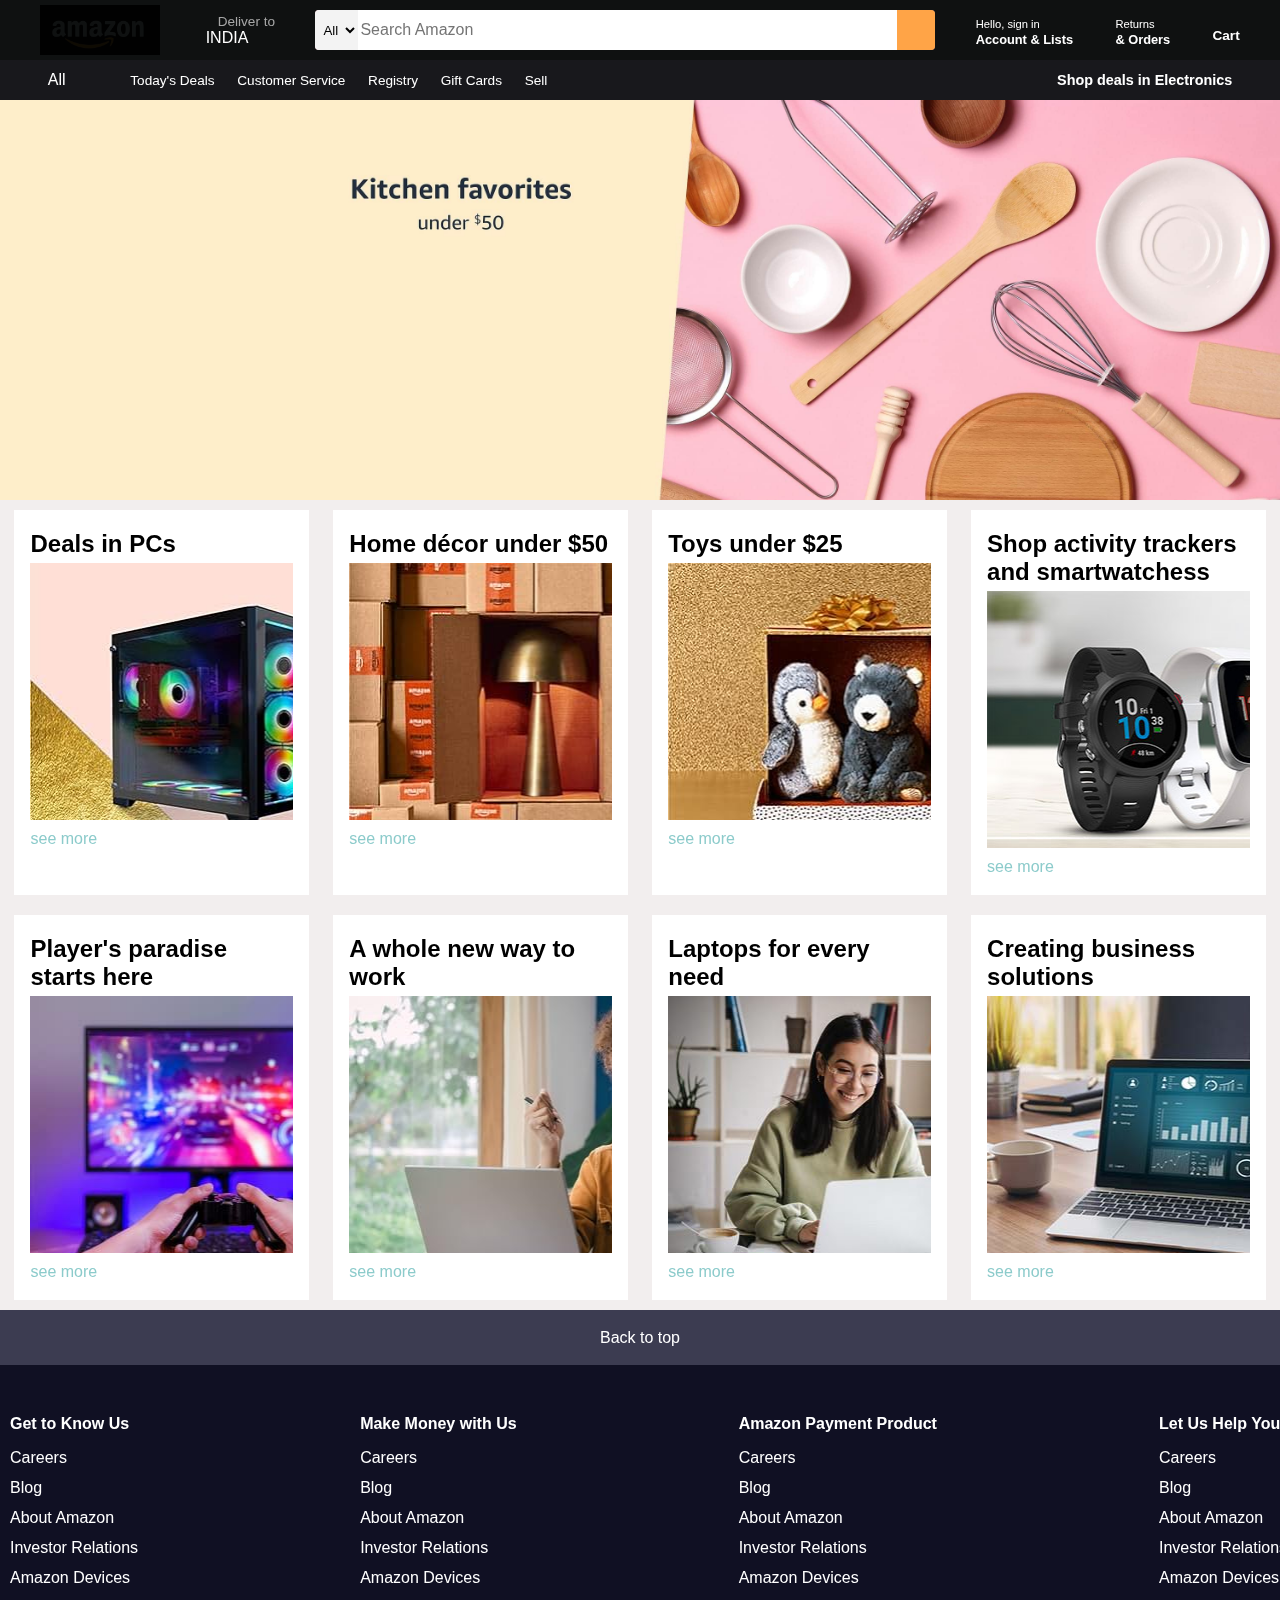
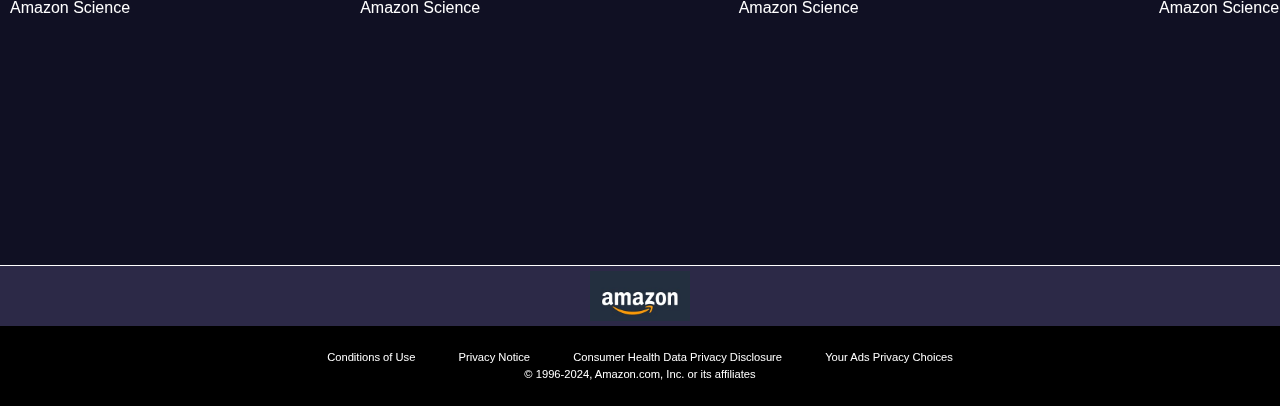
<file: index.html>
<!DOCTYPE html>
<html lang="en">
<head>
    <meta charset="UTF-8">
    <meta name="viewport" content="width=device-width, initial-scale=1.0">
    <title>PROJECT_O1</title>
    <link rel="stylesheet" href="https://cdnjs.cloudflare.com/ajax/libs/font-awesome/6.5.2/css/all.min.css" integrity="sha512-SnH5WK+bZxgPHs44uWIX+LLJAJ9/2PkPKZ5QiAj6Ta86w+fsb2TkcmfRyVX3pBnMFcV7oQPJkl9QevSCWr3W6A==" crossorigin="anonymous" referrerpolicy="no-referrer" />
    <link rel="stylesheet" href="amazonpage.css">
</head>
<body>
    <header>
        <div class="novbar">
            <div class="nov-logo border">
                <div class="logo"></div>
            </div>
            <div class="adress border">
                <p  class="add1">Deliver to</p>
                <div class="add-icon">
                    <i class="fa-solid fa-location-dot"></i>
                

                <p class="add2">INDIA</p>
                </div>
                
            </div>
            <div class="nav-search">
                <select class="search-select">
                    <option>All</option>
                </select>
                <input placeholder="Search Amazon" class="search-input">
                <div class="search-icon">
                    <i class="fa-solid fa-magnifying-glass"></i>
                </div>
            </div>
            <div class="nov-signin border">
                <p><span>Hello, sign in</span></p>
                <p class="nav-second">Account & Lists</p>
            </div>
            <div class="nov-return border">
                <p><span>Returns</span></p>
                <p class="nav-second">& Orders</p>
            </div>
            <div class="nav-cart border">
                <i class="fa-solid fa-cart-shopping"></i>
                Cart
            </div>
        </div>
        <div class="pannel ">
            <div class="pannel-all border">
                <i class="fa-solid fa-bars"></i>
                All
            </div>
            <div class="pannel-ops ">
                <p class="border">Today's Deals</p>
                <p class="border"> Customer Service</p>
                <p class="border">Registry</p>
                <p class="border">Gift Cards</p>
                <p class="border">Sell</p>
            </div>
            <div class="pannel-deals border">
                Shop deals in Electronics
            </div>
        </div>

    </header>
    <div class="hero-section">

    </div>
    <div class="shop-section">
        <div class="box1 box">
            <div class="box-content">
                <h2>Deals in PCs</h2>
                <div class="box-image" style="background-image: url('deals.jpg');"></div>
                <p>see more</p>
            </div>
        </div>
        <div class="box2 box">
            <div class="box-content">
                <h2>Home décor under $50</h2>
                <div class="box-image" style="background-image: url('Home décor under $50.jpg');"></div>
                <p>see more</p>
            </div>
        </div>
        <div class="box3 box">
            <div class="box-content">
                <h2>Toys under $25</h2>
                <div class="box-image" style="background-image: url('Toys under $25.jpg');"></div>
                <p>see more</p>
            </div>
        </div>
        <div class="box4 box">
            <div class="box-content">
                <h2>Shop activity trackers and smartwatchess</h2>
                <div class="box-image" style="background-image: url('Shop activity trackers and smartwatches.jpg');"></div>
                <p>see more</p>
            </div>
        </div>
        <div class="box1 box">
            <div class="box-content">
                <h2>Player's paradise starts here</h2>
                <div class="box-image" style="background-image: url('player.jpg');"></div>
                <p>see more</p>
            </div>
        </div>
        <div class="box2 box">
            <div class="box-content">
                <h2>A whole new way to work</h2>
                <div class="box-image" style="background-image: url('A whole new way to work.jpg');"></div>
                <p>see more</p>
            </div>
        </div>
        <div class="box3 box">
            <div class="box-content">
                <h2>Laptops for every need</h2>
                <div class="box-image" style="background-image: url('Laptops for every need.jpg');"></div>
                <p>see more</p>
            </div>
        </div>
        <div class="box4 box">
            <div class="box-content">
                <h2>Creating business solutions</h2>
                <div class="box-image" style="background-image: url('Creating business solutions.jpg');"></div>
                <p>see more</p>
            </div>
        </div>
    </div>
    <footer>
        <div class="backtotop">
            Back to top

        </div>
        <div class="novefooterherder">
            <div class="novfooter">
                Get to Know Us
                <div class="novlist">
                    <ul>
                        <li>Careers</li>
                        <li>Blog</li>
                        <li>About Amazon</li>
                        <li>Investor Relations</li>
                        <li>Amazon Devices</li>
                        <li>Amazon Science</li>
                    </ul>
                    

                </div>
            </div>
            <div class="novfooter">
                Make Money with Us
                <div class="novlist">
                    <ul>
                        <li>Careers</li>
                        <li>Blog</li>
                        <li>About Amazon</li>
                        <li>Investor Relations</li>
                        <li>Amazon Devices</li>
                        <li>Amazon Science</li>
                    </ul>
                    

                </div>
            </div>
            <div class="novfooter">
                Amazon Payment Product
                <div class="novlist">
                    <ul>
                        <li>Careers</li>
                        <li>Blog</li>
                        <li>About Amazon</li>
                        <li>Investor Relations</li>
                        <li>Amazon Devices</li>
                        <li>Amazon Science</li>
                    </ul>
                    

                </div>
            </div>
            <div class="novfooter">
                Let Us Help Youu
                <div class="novlist">
                    <ul>
                        <li>Careers</li>
                        <li>Blog</li>
                        <li>About Amazon</li>
                        <li>Investor Relations</li>
                        <li>Amazon Devices</li>
                        <li>Amazon Science</li>
                    </ul>
                    

                </div>
            </div>
        </div>
        <div class="footer-logo">
            <div class="logo2">

            </div>
        </div>
        <div class="foot-pannel4">
            <div class="pages">
                <a>Conditions of Use </a>
                <a>Privacy Notice</a>
                <a>Consumer Health Data Privacy Disclosure</a>
                <a>Your Ads Privacy Choices</a>
            </div>
            <div class="copyright">
                <a>
                    © 1996-2024, Amazon.com, Inc. or its affiliates
                </a> </div>
        </div>


    </footer>
        
    
</body>
</html>
</file>
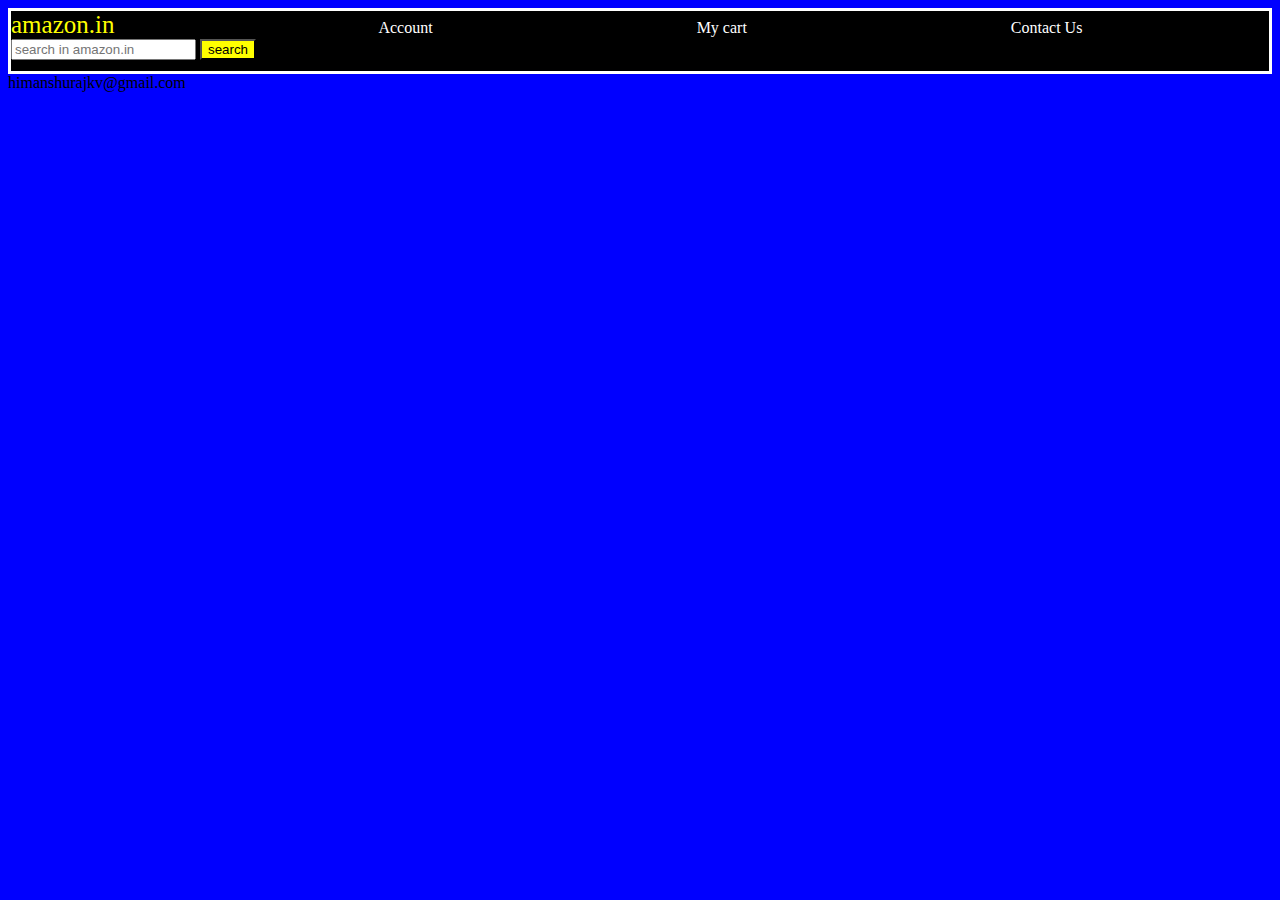
<file: amazon.html>
<!DOCTYPE html>
<html lang="en">
<head>
    <meta charset="UTF-8">
    <meta name="viewport" content="width=device-width, initial-scale=1.0">
    <title>My First Web Page</title>
    <link rel="stylesheet" href="amazon.css">
</head>
<body>
</main> 
<div>
    <a id="logo">amazon.in</a>
    <a>Account</a>
    <a>My cart</a>
    <a>Contact Us</a>
    <input type="text" placeholder="search in amazon.in">
    <button>search</button>
</div>
<footer>
    himanshurajkv@gmail.com
</footer>


</body>
</html>
</file>
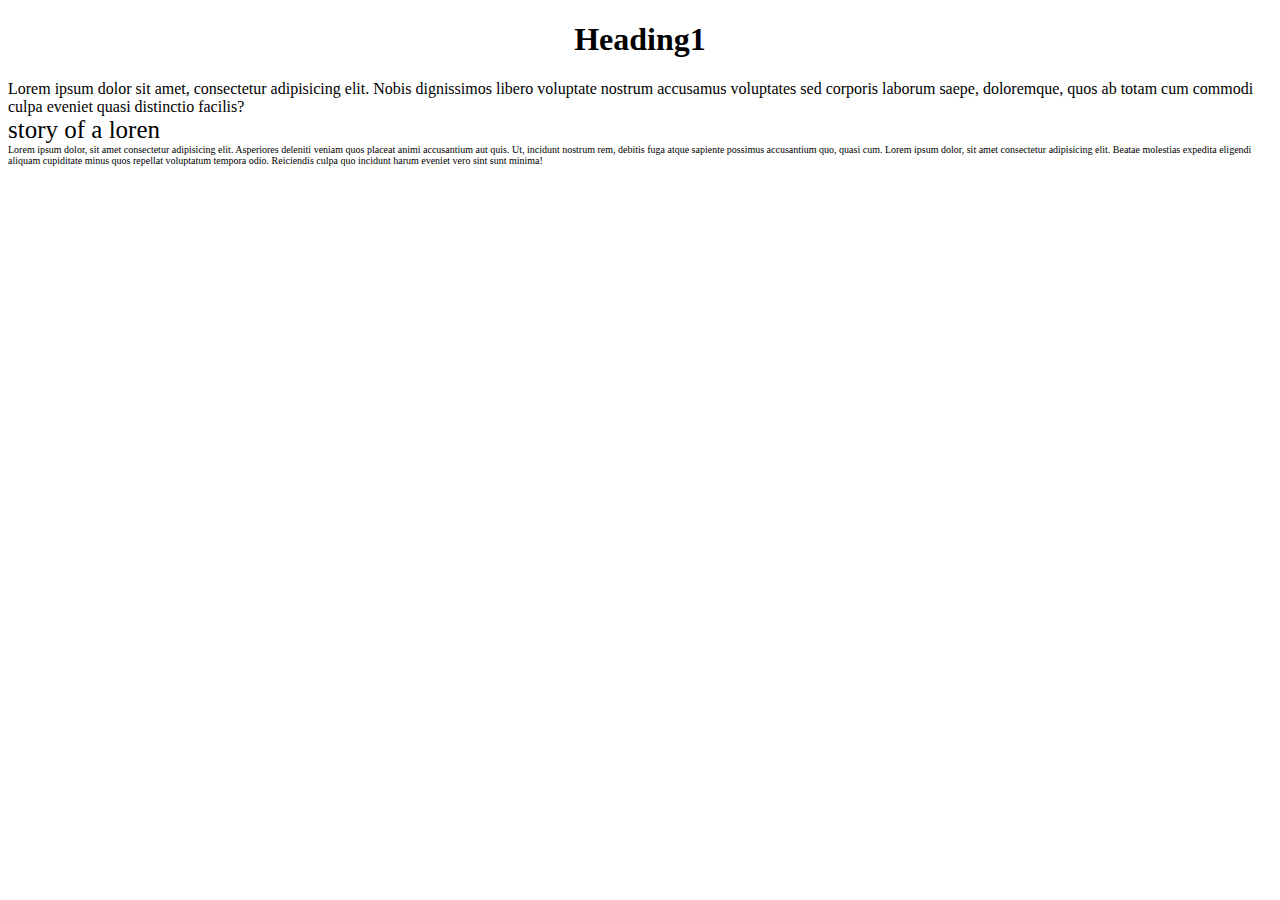
<file: practice2.html>
<!DOCTYPE html>
<html lang="en">
<head>
    <meta charset="UTF-8">
    <meta name="viewport" content="width=device-width, initial-scale=1.0">
    <title>Document</title>
    <link rel="stylesheet" href="practice_2.css">
</head>
<body>
    <h1>heading1</h1>
    <div id="one">Lorem ipsum dolor sit amet, consectetur adipisicing elit. Nobis dignissimos libero voluptate nostrum accusamus voluptates sed corporis laborum saepe, doloremque, quos ab totam cum commodi culpa eveniet quasi distinctio facilis?</div>
    <div id="outer">story of a loren
        <div id="inner">
            Lorem ipsum dolor, sit amet consectetur adipisicing elit. Asperiores deleniti veniam quos placeat animi accusantium aut quis. Ut, incidunt nostrum rem, debitis fuga atque sapiente possimus accusantium quo, quasi cum.
            Lorem ipsum dolor, sit amet consectetur adipisicing elit. Beatae molestias expedita eligendi aliquam cupiditate minus quos repellat voluptatum tempora odio. Reiciendis culpa quo incidunt harum eveniet vero sint sunt minima!


        </div>
    </div>
</body>
</html>
</file>
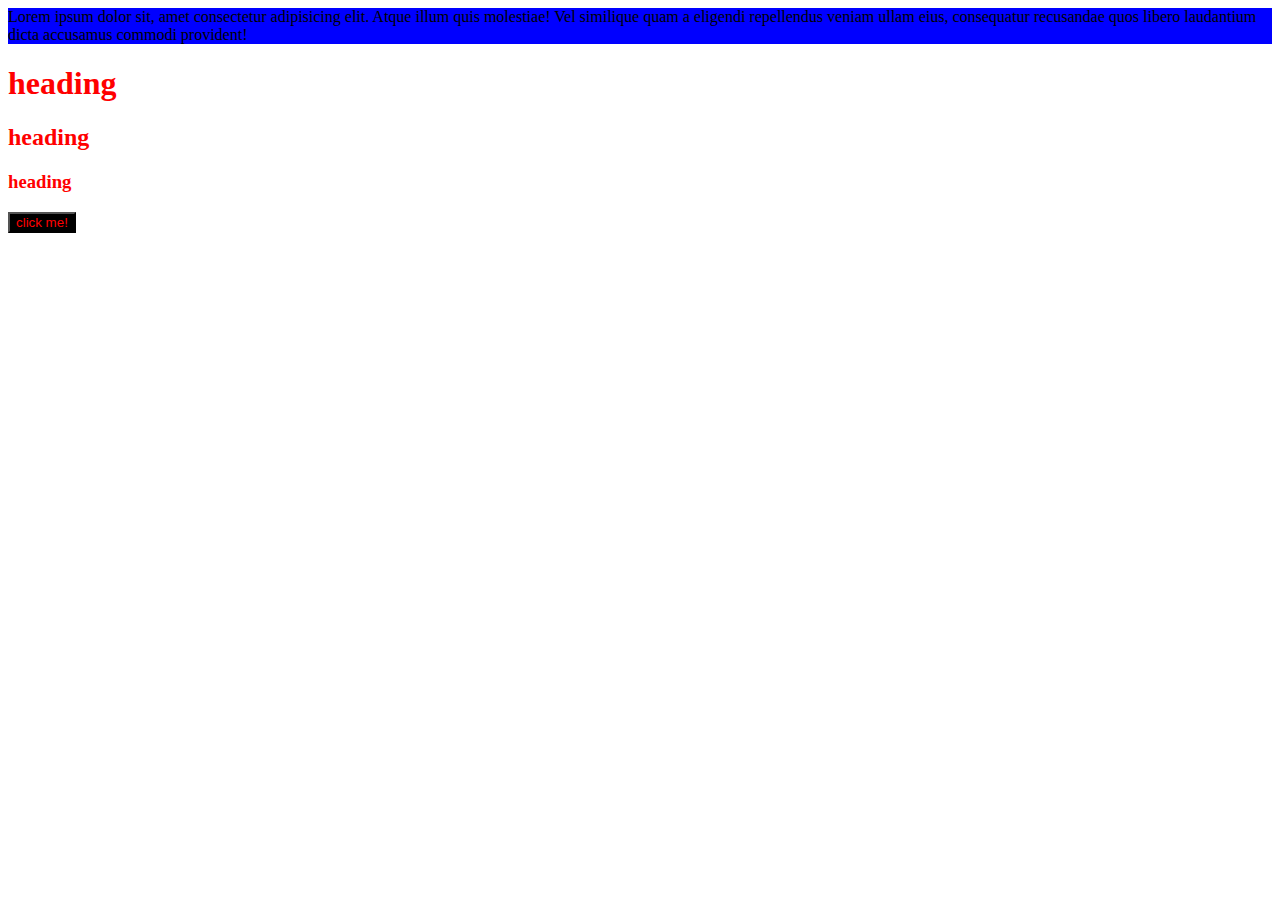
<file: practice_1.html>
<!DOCTYPE html>
<html lang="en">
<head>
    <meta charset="UTF-8">
    <meta name="viewport" content="width=device-width, initial-scale=1.0">
    <title>Practice 1</title>
    <link rel="stylesheet" href="practice_1.css">
    <style>
        botton{
            color: blue;
        }
    </style>
</head>
<body>
    <div id="one">
        Lorem ipsum dolor sit, amet consectetur adipisicing elit. Atque illum quis molestiae! Vel similique quam a eligendi repellendus veniam ullam eius, consequatur recusandae quos libero laudantium dicta accusamus commodi provident!
    </div>
    <h1 class="heading">heading</h1>
    <h2 class="heading">heading</h2>
    <h3 class="heading">heading</h3>
    <button style="color: red;">click me!</button>
</body>
</html>
</file>
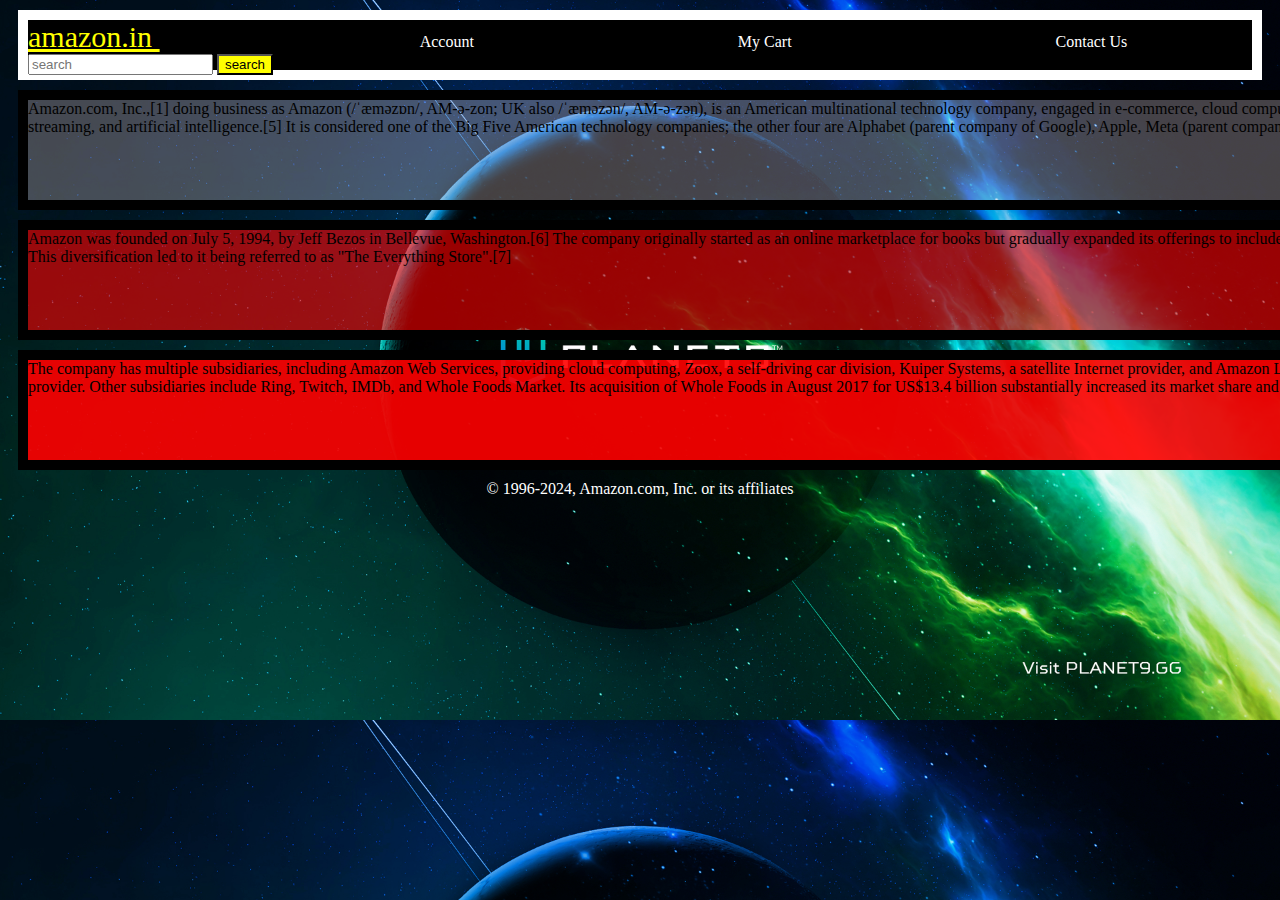
<file: practice_3.html>
<!DOCTYPE html>
<html lang="en">
<head>
    <meta charset="UTF-8">
    <meta name="viewport" content="width=device-width, initial-scale=1.0">
    <title>Document</title>
    <link rel="stylesheet" href="practice_3.css">
</head>
<body>
    <div id="bar">
        <a id="logo"
        href="https://www.amazon.com/">
            amazon.in
        </a>
        <a>
           Account
        </a>
        <a >
            My Cart
        </a>
        <a >
            Contact Us
        </a>
        <input type="text" placeholder="search " >
        <button>search</button>
    </div>
    <div id="one">
        Amazon.com, Inc.,[1] doing business as Amazon (/ˈæməzɒn/, AM-ə-zon; UK also /ˈæməzən/, AM-ə-zən), is an American multinational technology company, engaged in e-commerce, cloud computing, online advertising, digital streaming, and artificial intelligence.[5] It is considered one of the Big Five American technology companies; the other four are Alphabet (parent company of Google), Apple, Meta (parent company of Facebook), and Microsoft.
    </div>
    <div id="two">
        Amazon was founded on July 5, 1994, by Jeff Bezos in Bellevue, Washington.[6] The company originally started as an online marketplace for books but gradually expanded its offerings to include a wide range of product categories. This diversification led to it being referred to as "The Everything Store".[7]
    </div>
    <div id="three">
        The company has multiple subsidiaries, including Amazon Web Services, providing cloud computing, Zoox, a self-driving car division, Kuiper Systems, a satellite Internet provider, and Amazon Lab126, a computer hardware R&D provider. Other subsidiaries include Ring, Twitch, IMDb, and Whole Foods Market. Its acquisition of Whole Foods in August 2017 for US$13.4 billion substantially increased its market share and presence as a physical retailer.[8]
    </div>
    <footer>
        © 1996-2024, Amazon.com, Inc. or its affiliates
    </footer>
    


</body>
</html>
</file>
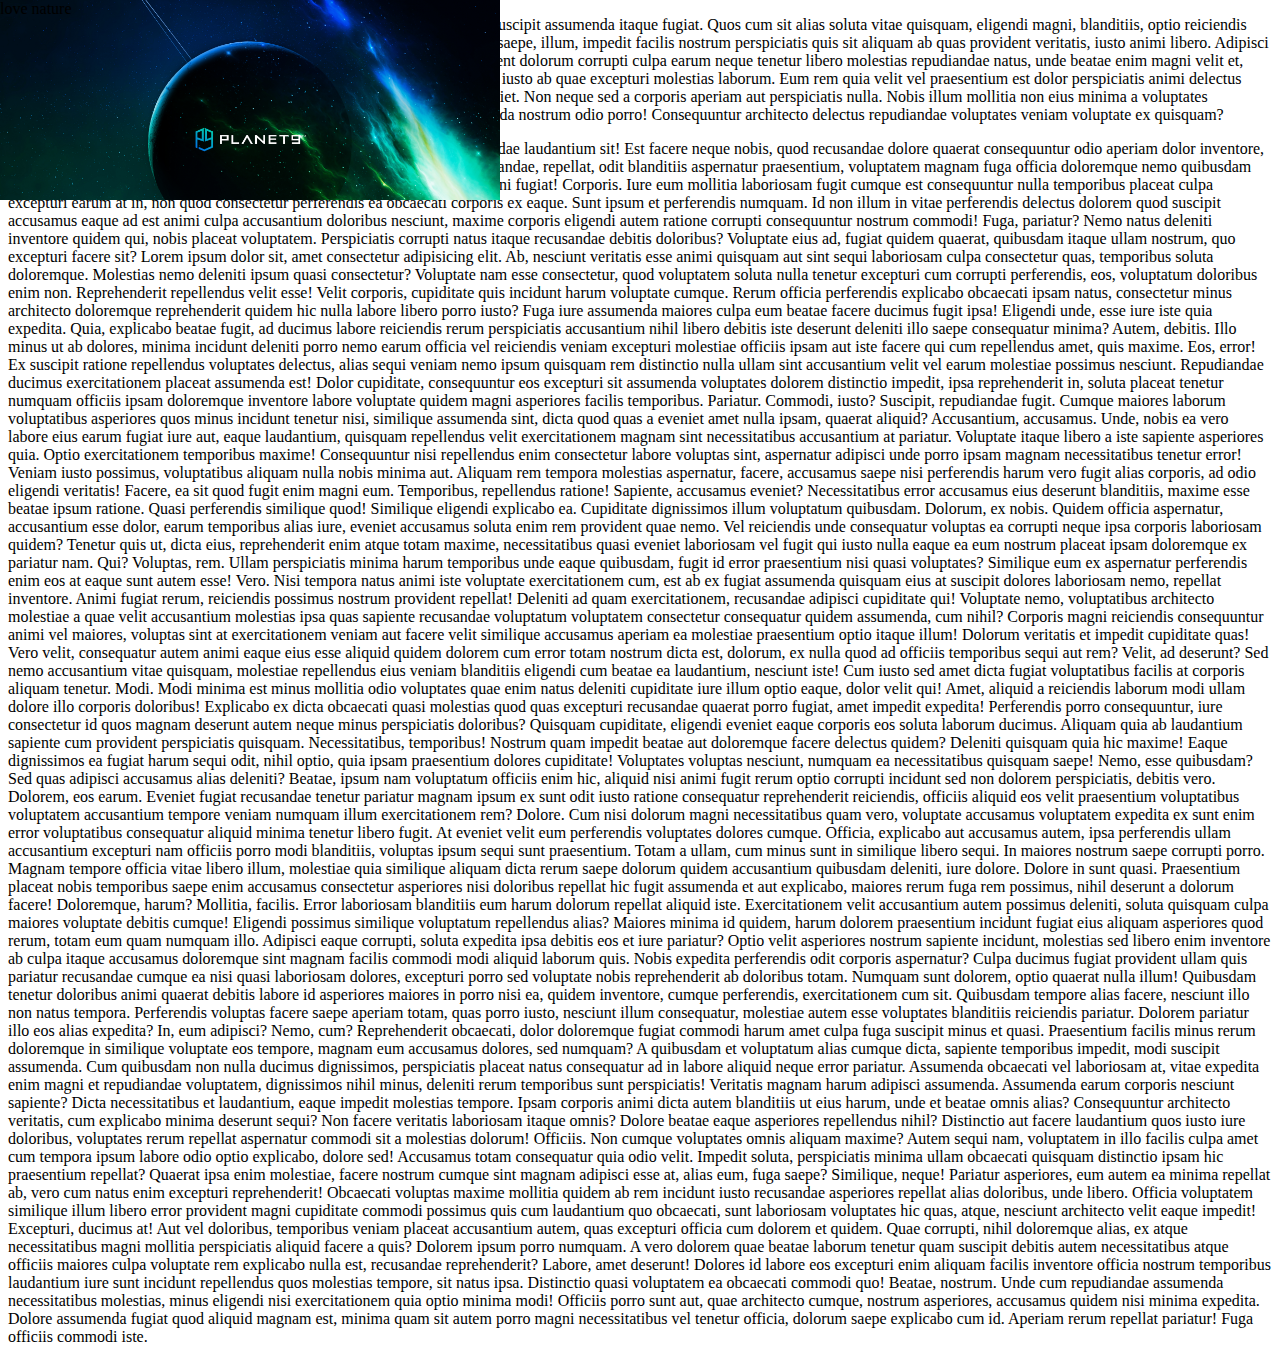
<file: practice_5.html>
<!DOCTYPE html>
<html lang="en">
<head>
    <meta charset="UTF-8">
    <meta name="viewport" content="width=device-width, initial-scale=1.0">
    <title>Document</title>
    <link rel="stylesheet" href="practice_5.css">
</head>
<body>
    <p>
        Lorem ipsum, dolor sit amet consectetur adipisicing elit. Tempore expedita suscipit assumenda itaque fugiat. Quos cum sit alias soluta vitae quisquam, eligendi magni, blanditiis, optio reiciendis voluptatibus eius ratione ducimus.
        Accusamus dignissimos nemo asperiores saepe, illum, impedit facilis nostrum perspiciatis quis sit aliquam ab quas provident veritatis, iusto animi libero. Adipisci earum repellendus velit magnam sint molestiae fuga culpa doloribus.
        Provident dolorum corrupti culpa earum neque tenetur libero molestias repudiandae natus, unde beatae enim magni velit et, labore numquam accusantium exercitationem. Cumque, quibusdam deserunt iusto ab quae excepturi molestias laborum.
        Eum rem quia velit vel praesentium est dolor perspiciatis animi delectus ratione voluptates tempora, tenetur sapiente ut. Cum assumenda tenetur eveniet. Non neque sed a corporis aperiam aut perspiciatis nulla.
        Nobis illum mollitia non eius minima a voluptates voluptatibus incidunt numquam in, consequatur nam iure omnis vel assumenda nostrum odio porro! Consequuntur architecto delectus repudiandae voluptates veniam voluptate ex quisquam?
        <div>
            love nature
        </div>
    </p>
    <p>
        Lorem ipsum dolor sit, amet consectetur adipisicing elit. Odit quod repudiandae laudantium sit! Est facere neque nobis, quod recusandae dolore quaerat consequuntur odio aperiam dolor inventore, at asperiores, vel incidunt?
        Praesentium, aspernatur explicabo? Labore recusandae, repellat, odit blanditiis aspernatur praesentium, voluptatem magnam fuga officia doloremque nemo quibusdam eius minus magni excepturi quos. Eos adipisci ipsam possimus nesciunt magni fugiat! Corporis.
        Iure eum mollitia laboriosam fugit cumque est consequuntur nulla temporibus placeat culpa excepturi earum at in, non quod consectetur perferendis ea obcaecati corporis ex eaque. Sunt ipsum et perferendis numquam.
        Id non illum in vitae perferendis delectus dolorem quod suscipit accusamus eaque ad est animi culpa accusantium doloribus nesciunt, maxime corporis eligendi autem ratione corrupti consequuntur nostrum commodi! Fuga, pariatur?
        Nemo natus deleniti inventore quidem qui, nobis placeat voluptatem. Perspiciatis corrupti natus itaque recusandae debitis doloribus? Voluptate eius ad, fugiat quidem quaerat, quibusdam itaque ullam nostrum, quo excepturi facere sit?
        Lorem ipsum dolor sit, amet consectetur adipisicing elit. Ab, nesciunt veritatis esse animi quisquam aut sint sequi laboriosam culpa consectetur quas, temporibus soluta doloremque. Molestias nemo deleniti ipsum quasi consectetur?
        Voluptate nam esse consectetur, quod voluptatem soluta nulla tenetur excepturi cum corrupti perferendis, eos, voluptatum doloribus enim non. Reprehenderit repellendus velit esse! Velit corporis, cupiditate quis incidunt harum voluptate cumque.
        Rerum officia perferendis explicabo obcaecati ipsam natus, consectetur minus architecto doloremque reprehenderit quidem hic nulla labore libero porro iusto? Fuga iure assumenda maiores culpa eum beatae facere ducimus fugit ipsa!
        Eligendi unde, esse iure iste quia expedita. Quia, explicabo beatae fugit, ad ducimus labore reiciendis rerum perspiciatis accusantium nihil libero debitis iste deserunt deleniti illo saepe consequatur minima? Autem, debitis.
        Illo minus ut ab dolores, minima incidunt deleniti porro nemo earum officia vel reiciendis veniam excepturi molestiae officiis ipsam aut iste facere qui cum repellendus amet, quis maxime. Eos, error!
        Ex suscipit ratione repellendus voluptates delectus, alias sequi veniam nemo ipsum quisquam rem distinctio nulla ullam sint accusantium velit vel earum molestiae possimus nesciunt. Repudiandae ducimus exercitationem placeat assumenda est!
        Dolor cupiditate, consequuntur eos excepturi sit assumenda voluptates dolorem distinctio impedit, ipsa reprehenderit in, soluta placeat tenetur numquam officiis ipsam doloremque inventore labore voluptate quidem magni asperiores facilis temporibus. Pariatur.
        Commodi, iusto? Suscipit, repudiandae fugit. Cumque maiores laborum voluptatibus asperiores quos minus incidunt tenetur nisi, similique assumenda sint, dicta quod quas a eveniet amet nulla ipsam, quaerat aliquid? Accusantium, accusamus.
        Unde, nobis ea vero labore eius earum fugiat iure aut, eaque laudantium, quisquam repellendus velit exercitationem magnam sint necessitatibus accusantium at pariatur. Voluptate itaque libero a iste sapiente asperiores quia.
        Optio exercitationem temporibus maxime! Consequuntur nisi repellendus enim consectetur labore voluptas sint, aspernatur adipisci unde porro ipsam magnam necessitatibus tenetur error! Veniam iusto possimus, voluptatibus aliquam nulla nobis minima aut.
        Aliquam rem tempora molestias aspernatur, facere, accusamus saepe nisi perferendis harum vero fugit alias corporis, ad odio eligendi veritatis! Facere, ea sit quod fugit enim magni eum. Temporibus, repellendus ratione!
        Sapiente, accusamus eveniet? Necessitatibus error accusamus eius deserunt blanditiis, maxime esse beatae ipsum ratione. Quasi perferendis similique quod! Similique eligendi explicabo ea. Cupiditate dignissimos illum voluptatum quibusdam. Dolorum, ex nobis.
        Quidem officia aspernatur, accusantium esse dolor, earum temporibus alias iure, eveniet accusamus soluta enim rem provident quae nemo. Vel reiciendis unde consequatur voluptas ea corrupti neque ipsa corporis laboriosam quidem?
        Tenetur quis ut, dicta eius, reprehenderit enim atque totam maxime, necessitatibus quasi eveniet laboriosam vel fugit qui iusto nulla eaque ea eum nostrum placeat ipsam doloremque ex pariatur nam. Qui?
        Voluptas, rem. Ullam perspiciatis minima harum temporibus unde eaque quibusdam, fugit id error praesentium nisi quasi voluptates? Similique eum ex aspernatur perferendis enim eos at eaque sunt autem esse! Vero.
        Nisi tempora natus animi iste voluptate exercitationem cum, est ab ex fugiat assumenda quisquam eius at suscipit dolores laboriosam nemo, repellat inventore. Animi fugiat rerum, reiciendis possimus nostrum provident repellat!
        Deleniti ad quam exercitationem, recusandae adipisci cupiditate qui! Voluptate nemo, voluptatibus architecto molestiae a quae velit accusantium molestias ipsa quas sapiente recusandae voluptatum voluptatem consectetur consequatur quidem assumenda, cum nihil?
        Corporis magni reiciendis consequuntur animi vel maiores, voluptas sint at exercitationem veniam aut facere velit similique accusamus aperiam ea molestiae praesentium optio itaque illum! Dolorum veritatis et impedit cupiditate quas!
        Vero velit, consequatur autem animi eaque eius esse aliquid quidem dolorem cum error totam nostrum dicta est, dolorum, ex nulla quod ad officiis temporibus sequi aut rem? Velit, ad deserunt?
        Sed nemo accusantium vitae quisquam, molestiae repellendus eius veniam blanditiis eligendi cum beatae ea laudantium, nesciunt iste! Cum iusto sed amet dicta fugiat voluptatibus facilis at corporis aliquam tenetur. Modi.
        Modi minima est minus mollitia odio voluptates quae enim natus deleniti cupiditate iure illum optio eaque, dolor velit qui! Amet, aliquid a reiciendis laborum modi ullam dolore illo corporis doloribus!
        Explicabo ex dicta obcaecati quasi molestias quod quas excepturi recusandae quaerat porro fugiat, amet impedit expedita! Perferendis porro consequuntur, iure consectetur id quos magnam deserunt autem neque minus perspiciatis doloribus?
        Quisquam cupiditate, eligendi eveniet eaque corporis eos soluta laborum ducimus. Aliquam quia ab laudantium sapiente cum provident perspiciatis quisquam. Necessitatibus, temporibus! Nostrum quam impedit beatae aut doloremque facere delectus quidem?
        Deleniti quisquam quia hic maxime! Eaque dignissimos ea fugiat harum sequi odit, nihil optio, quia ipsam praesentium dolores cupiditate! Voluptates voluptas nesciunt, numquam ea necessitatibus quisquam saepe! Nemo, esse quibusdam?
        Sed quas adipisci accusamus alias deleniti? Beatae, ipsum nam voluptatum officiis enim hic, aliquid nisi animi fugit rerum optio corrupti incidunt sed non dolorem perspiciatis, debitis vero. Dolorem, eos earum.
        Eveniet fugiat recusandae tenetur pariatur magnam ipsum ex sunt odit iusto ratione consequatur reprehenderit reiciendis, officiis aliquid eos velit praesentium voluptatibus voluptatem accusantium tempore veniam numquam illum exercitationem rem? Dolore.
        Cum nisi dolorum magni necessitatibus quam vero, voluptate accusamus voluptatem expedita ex sunt enim error voluptatibus consequatur aliquid minima tenetur libero fugit. At eveniet velit eum perferendis voluptates dolores cumque.
        Officia, explicabo aut accusamus autem, ipsa perferendis ullam accusantium excepturi nam officiis porro modi blanditiis, voluptas ipsum sequi sunt praesentium. Totam a ullam, cum minus sunt in similique libero sequi.
        In maiores nostrum saepe corrupti porro. Magnam tempore officia vitae libero illum, molestiae quia similique aliquam dicta rerum saepe dolorum quidem accusantium quibusdam deleniti, iure dolore. Dolore in sunt quasi.
        Praesentium placeat nobis temporibus saepe enim accusamus consectetur asperiores nisi doloribus repellat hic fugit assumenda et aut explicabo, maiores rerum fuga rem possimus, nihil deserunt a dolorum facere! Doloremque, harum?
        Mollitia, facilis. Error laboriosam blanditiis eum harum dolorum repellat aliquid iste. Exercitationem velit accusantium autem possimus deleniti, soluta quisquam culpa maiores voluptate debitis cumque! Eligendi possimus similique voluptatum repellendus alias?
        Maiores minima id quidem, harum dolorem praesentium incidunt fugiat eius aliquam asperiores quod rerum, totam eum quam numquam illo. Adipisci eaque corrupti, soluta expedita ipsa debitis eos et iure pariatur?
        Optio velit asperiores nostrum sapiente incidunt, molestias sed libero enim inventore ab culpa itaque accusamus doloremque sint magnam facilis commodi modi aliquid laborum quis. Nobis expedita perferendis odit corporis aspernatur?
        Culpa ducimus fugiat provident ullam quis pariatur recusandae cumque ea nisi quasi laboriosam dolores, excepturi porro sed voluptate nobis reprehenderit ab doloribus totam. Numquam sunt dolorem, optio quaerat nulla illum!
        Quibusdam tenetur doloribus animi quaerat debitis labore id asperiores maiores in porro nisi ea, quidem inventore, cumque perferendis, exercitationem cum sit. Quibusdam tempore alias facere, nesciunt illo non natus tempora.
        Perferendis voluptas facere saepe aperiam totam, quas porro iusto, nesciunt illum consequatur, molestiae autem esse voluptates blanditiis reiciendis pariatur. Dolorem pariatur illo eos alias expedita? In, eum adipisci? Nemo, cum?
        Reprehenderit obcaecati, dolor doloremque fugiat commodi harum amet culpa fuga suscipit minus et quasi. Praesentium facilis minus rerum doloremque in similique voluptate eos tempore, magnam eum accusamus dolores, sed numquam?
        A quibusdam et voluptatum alias cumque dicta, sapiente temporibus impedit, modi suscipit assumenda. Cum quibusdam non nulla ducimus dignissimos, perspiciatis placeat natus consequatur ad in labore aliquid neque error pariatur.
        Assumenda obcaecati vel laboriosam at, vitae expedita enim magni et repudiandae voluptatem, dignissimos nihil minus, deleniti rerum temporibus sunt perspiciatis! Veritatis magnam harum adipisci assumenda. Assumenda earum corporis nesciunt sapiente?
        Dicta necessitatibus et laudantium, eaque impedit molestias tempore. Ipsam corporis animi dicta autem blanditiis ut eius harum, unde et beatae omnis alias? Consequuntur architecto veritatis, cum explicabo minima deserunt sequi?
        Non facere veritatis laboriosam itaque omnis? Dolore beatae eaque asperiores repellendus nihil? Distinctio aut facere laudantium quos iusto iure doloribus, voluptates rerum repellat aspernatur commodi sit a molestias dolorum! Officiis.
        Non cumque voluptates omnis aliquam maxime? Autem sequi nam, voluptatem in illo facilis culpa amet cum tempora ipsum labore odio optio explicabo, dolore sed! Accusamus totam consequatur quia odio velit.
        Impedit soluta, perspiciatis minima ullam obcaecati quisquam distinctio ipsam hic praesentium repellat? Quaerat ipsa enim molestiae, facere nostrum cumque sint magnam adipisci esse at, alias eum, fuga saepe? Similique, neque!
        Pariatur asperiores, eum autem ea minima repellat ab, vero cum natus enim excepturi reprehenderit! Obcaecati voluptas maxime mollitia quidem ab rem incidunt iusto recusandae asperiores repellat alias doloribus, unde libero.
        Officia voluptatem similique illum libero error provident magni cupiditate commodi possimus quis cum laudantium quo obcaecati, sunt laboriosam voluptates hic quas, atque, nesciunt architecto velit eaque impedit! Excepturi, ducimus at!
        Aut vel doloribus, temporibus veniam placeat accusantium autem, quas excepturi officia cum dolorem et quidem. Quae corrupti, nihil doloremque alias, ex atque necessitatibus magni mollitia perspiciatis aliquid facere a quis?
        Dolorem ipsum porro numquam. A vero dolorem quae beatae laborum tenetur quam suscipit debitis autem necessitatibus atque officiis maiores culpa voluptate rem explicabo nulla est, recusandae reprehenderit? Labore, amet deserunt!
        Dolores id labore eos excepturi enim aliquam facilis inventore officia nostrum temporibus laudantium iure sunt incidunt repellendus quos molestias tempore, sit natus ipsa. Distinctio quasi voluptatem ea obcaecati commodi quo!
        Beatae, nostrum. Unde cum repudiandae assumenda necessitatibus molestias, minus eligendi nisi exercitationem quia optio minima modi! Officiis porro sunt aut, quae architecto cumque, nostrum asperiores, accusamus quidem nisi minima expedita.
        Dolore assumenda fugiat quod aliquid magnam est, minima quam sit autem porro magni necessitatibus vel tenetur officia, dolorum saepe explicabo cum id. Aperiam rerum repellat pariatur! Fuga officiis commodi iste.
    </p>
</body>
</html>
</file>
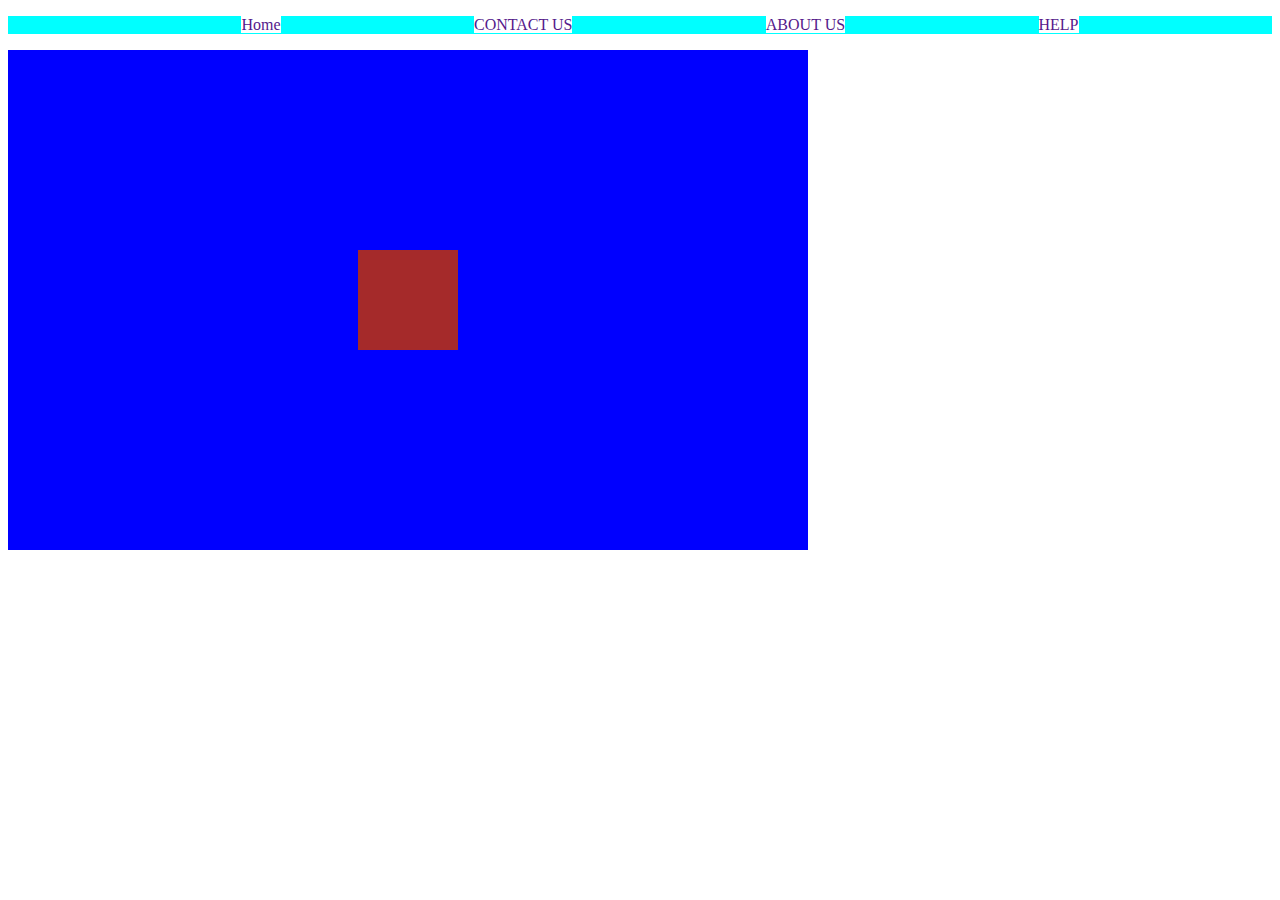
<file: practice_6.html>
<!DOCTYPE html>
<html lang="en">
<head>
    <meta charset="UTF-8">
    <meta name="viewport" content="width=device-width, initial-scale=1.0">
    <title>Document</title>
    <link rel="stylesheet" href="practice_6.css">
</head>
<body>
    <ul class="novebar">
        <li><a href="">Home</a></li>
        <li><a href="">CONTACT US</a></li>
        <li><a href="">ABOUT US</a></li>
        <li><a href="">HELP</a></li>


    </ul>
    <div id="outer">
        <div id="inner">
            
        </div>
    </div>
</body>
</html>
</file>
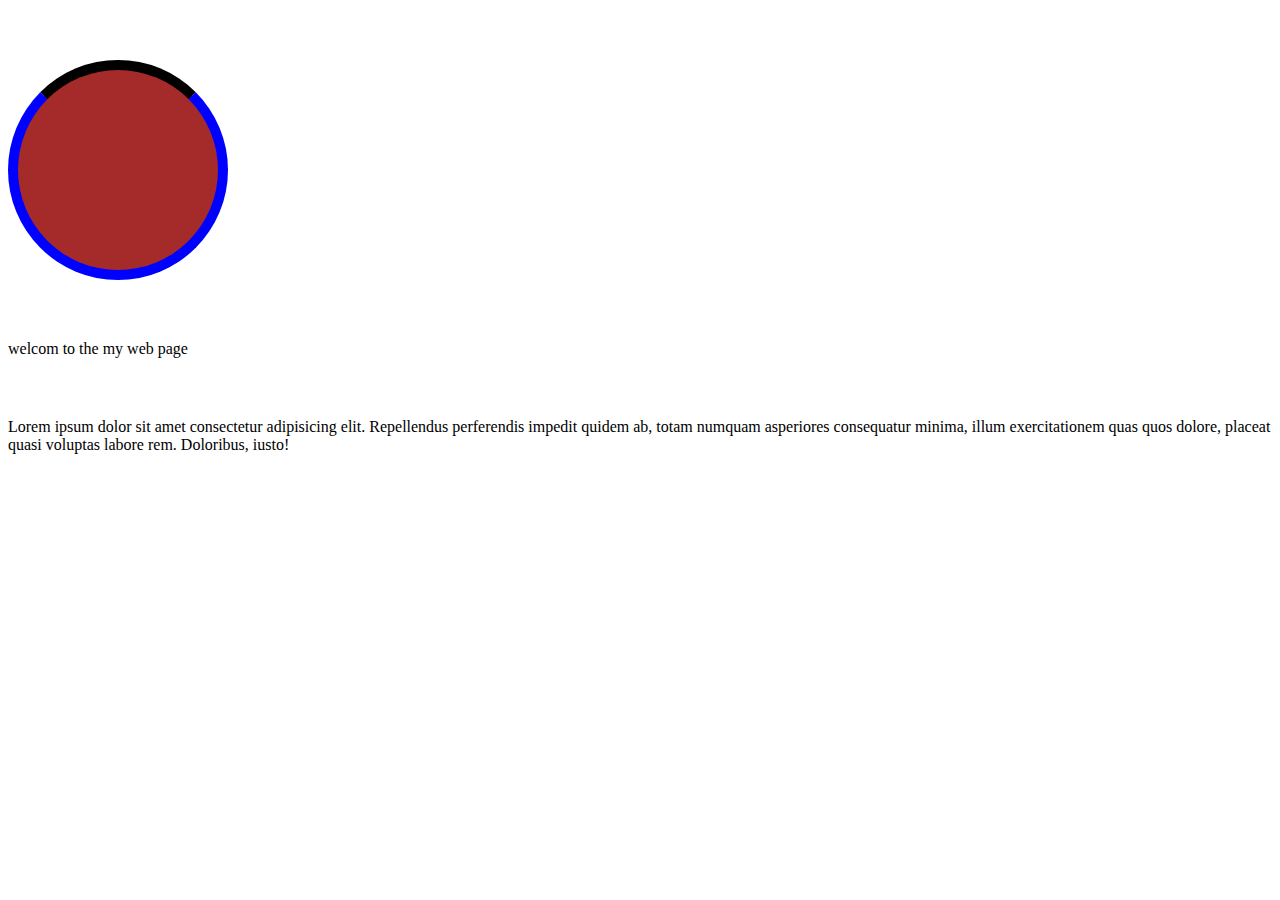
<file: practice_8.html>
<!DOCTYPE html>
<html lang="en">
<head>
    <meta charset="UTF-8">
    <meta name="viewport" content="width=device-width, initial-scale=1.0">
    <title>Document</title>
    <link rel="stylesheet" href="practice_8.css">
</head>
<body>
    <div id="animation">

    </div>
    <div id="practice">
        welcom to the my web page
    </div>
    <div>
        Lorem ipsum dolor sit amet consectetur adipisicing elit. Repellendus perferendis impedit quidem ab, totam numquam asperiores consequatur minima, illum exercitationem quas quos dolore, placeat quasi voluptas labore rem. Doloribus, iusto!
    </div>
</body>
</html>
</file>
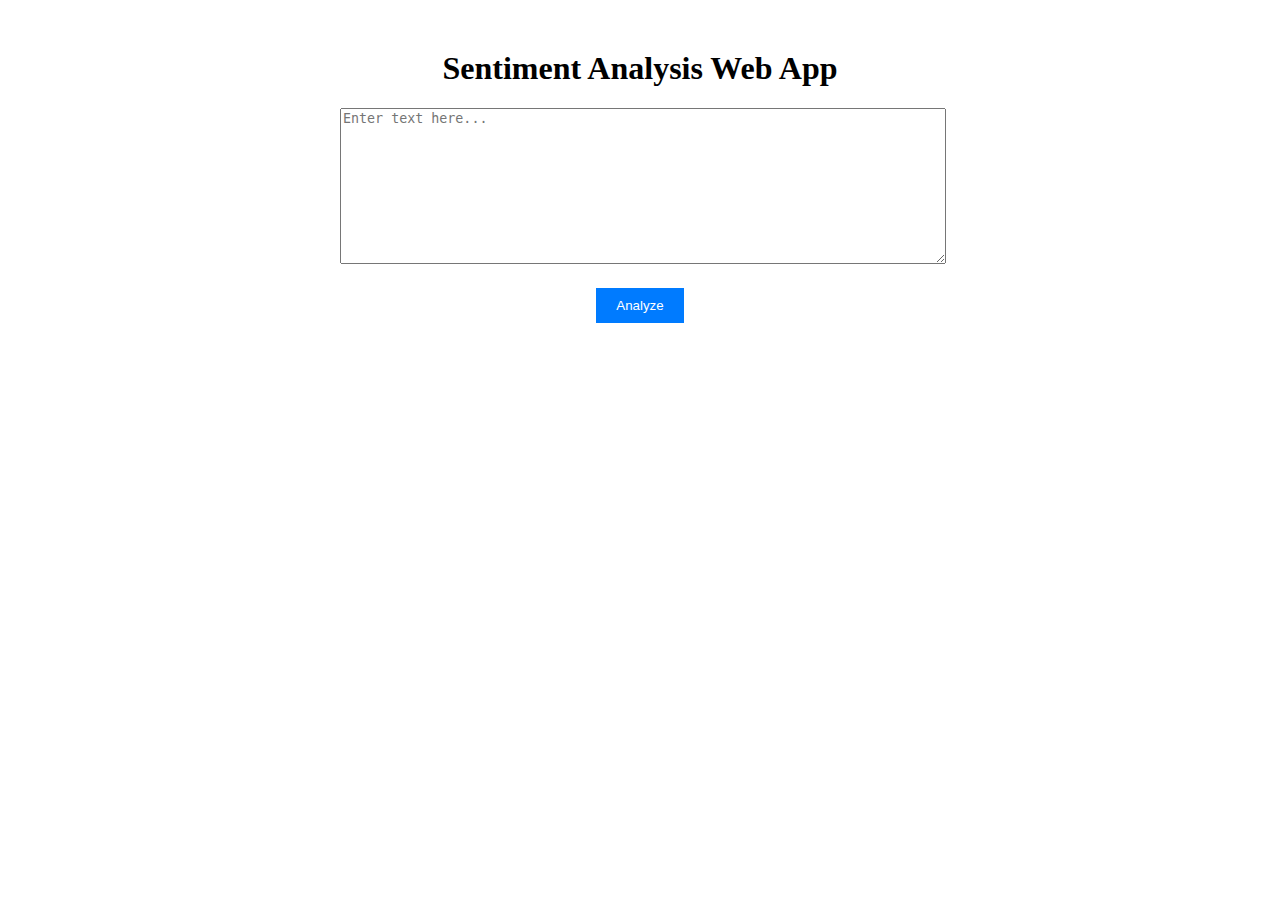
<file: project2.html>
<!DOCTYPE html>
<html lang="en">
<head>
    <meta charset="UTF-8">
    <meta name="viewport" content="width=device-width, initial-scale=1.0">
    <title>Sentiment Analysis Web App</title>
    <link rel="stylesheet" href="project2.css">
</head>
<body>
    <div class="container">
        <h1>Sentiment Analysis Web App</h1>
        <textarea id="inputText" placeholder="Enter text here..."></textarea>
        <button onclick="analyze()">Analyze</button>
        <div id="result"></div>
    </div>

    <script>
        function analyze() {
            var text = document.getElementById("inputText").value;
            fetch('/analyze', {
                method: 'POST',
                body: JSON.stringify({ text: text }),
                headers: {
                    'Content-Type': 'application/json'
                }
            })
            .then(response => response.json())
            .then(data => {
                document.getElementById("result").innerText = "Sentiment: " + data.sentiment;
            })
            .catch(error => console.error('Error:', error));
        }
    </script>
</body>
</html>
</file>
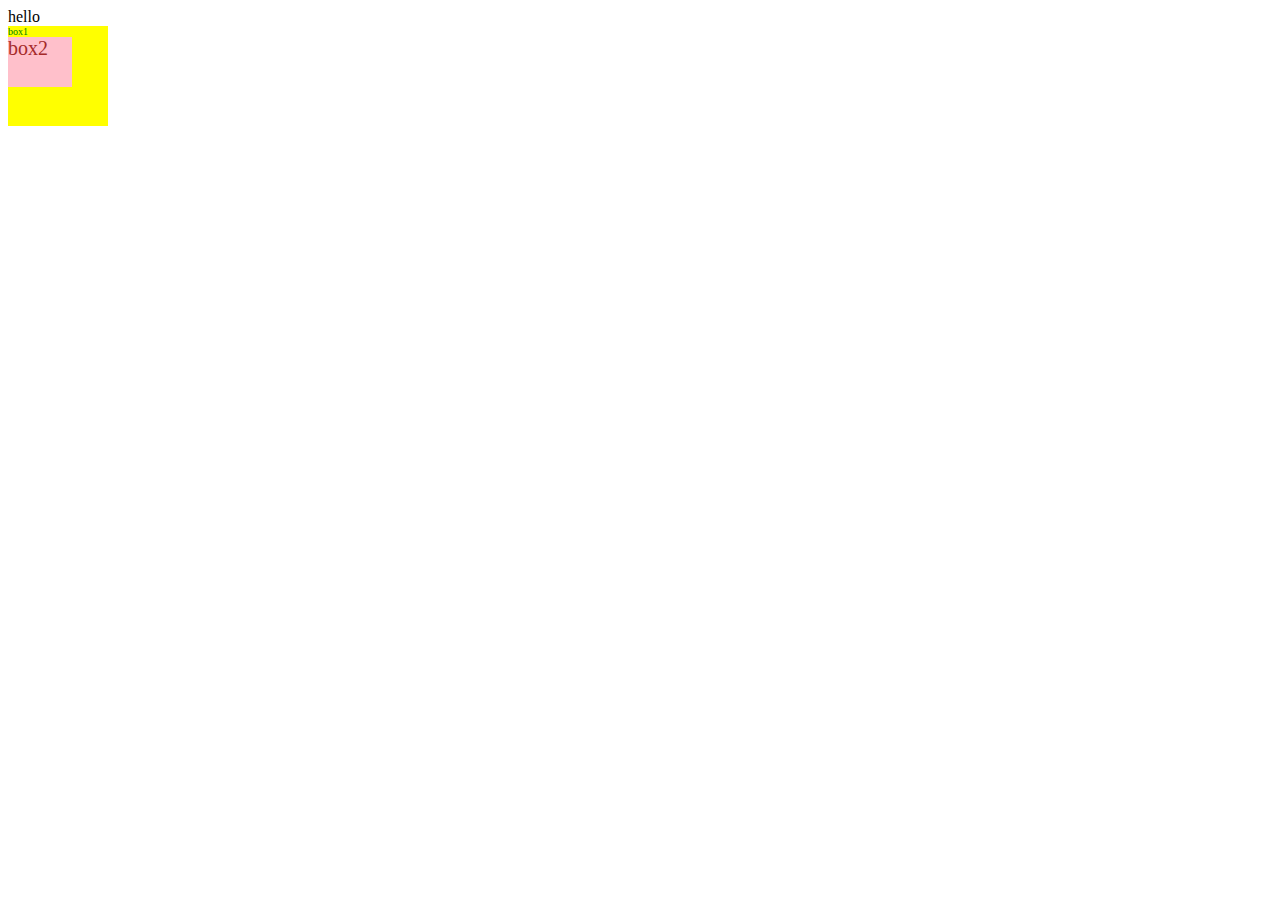
<file: unit_in_css.html>
<!DOCTYPE html>
<html lang="en">
<head>
    <meta charset="UTF-8">
    <meta name="viewport" content="width=device-width, initial-scale=1.0">
    <title>unit in css</title>
    <link rel="stylesheet" href="unit.css">
</head>
<body>
    hello
    <div id="box1">box1
        <div id="box2">box2</div>
    </div>
</body>
</html>
</file>
<file: amazonpage.css>
*{
    margin: 0px;
    font-family: Arial, Helvetica, sans-serif;
    border: border-box;
}
.novbar{
    height: 60px;
    background-color:#0f1111 ;
    color: white;
    display: flex;
    align-items: center;
    justify-content: space-evenly;
}
.nov-logo{
    height: 50px;
    width: 120px;
}
.logo{
    background-image: url(h.jpg);
    background-size: cover;
    height: 50px;
    width: 120px;
    mix-blend-mode: multiply;
}
.border{
    border: 2px solid transparent;
}
.border:hover{
    border: 2px solid white;
}


.add1{
    color: #cccc;
    font-size: 0.85rem;
    margin-left: 15px;
}
.add2{
    font-size: 1rem;
    margin-left: 3px;
}
.add-icon{
    display: flex;
    align-items: center;
}
.nav-search{
    display: flex;
    justify-content:space-evenly ;
    background-color: pink;
    width: 620px;
    height: 40px;
    border-radius: 4px;

}
.search-select{
    background-color: #f3f3f3;
    width: 50px;
    text-align: center;
    border-top-left-radius: 4px;
    border-bottom-left-radius: 4px;
    border: none;

}
.search-input{
    width: 100%;
    font-size: 1rem;
    border: none;

}
.search-icon{
    width: 45px;
    display: flex;
    justify-content: center;
    align-items: center;
    font-size: 1.5rem;
    background-color: rgba(255, 149, 0, 0.652);
    border-top-right-radius: 4px;
    border-bottom-right-radius: 4px;
    color: #0f1111;
}
.nav-search:hover{
    border: 2px solid orange;
}
span{
    font-size: 0.7rem;
}
.nav-second{
    font-size: 0.8rem;
    font-weight: 700;

}
.nav-cart i {
    font-size: 30px;
}
.nav-cart{
    font-size: 0.85rem;
    font-weight: 700;
}
.pannel{
    height: 40px;
    background-color: rgb(24, 24, 28);
    display: flex;
    color: white;
    align-items: center;
    justify-content: space-evenly;
}
.pannel-ops p{
    display: inline;
    margin-left: 15px;
}
.pannel-ops{
    width: 70%;
    font-size: 0.85rem;
}
.pannel-deals{
    font-size: 0.9rem;
    font-weight: 600;

}
.hero-section{
    background-image: url(hero.jpg);
    background-size:cover ;
    height: 400px;
}
.shop-section{
    display: flex;
    flex-wrap: wrap;
    justify-content: space-evenly;
    background-color: rgb(242, 238, 238);
    

}
.box{
    height: 350px;
    /* border: 2px solid black; */
    width: 23%;
    background-color: white;
    padding: 20px 0px 15px;
    margin: 10px;
    
}
.box-image{
    height: 257px;
    margin-top: 5px;
    margin-bottom: 10px;
}
.box-content{
    margin-left: 1rem;
    margin-right: 1rem;
}
.box-content p{
    color: rgb(140, 203, 203);
    
}
.box-content p:hover{
    color: orange;
    text-decoration: orange underline;
}
.backtotop{
    background-color:rgb(60, 60, 81);
    height: 55px;
    display: flex;
    justify-content: center;
    align-items: center;
    color: white;
    
}
.novefooterherder{
    height: 500px;
    
    display: flex;
    background-color: rgb(16, 16, 35);
    color: white;
    justify-content: space-between;
    

}
.novfooter{
    position: relative;
    top: 50px;
    font-weight: 600;
    left: 10px;
    
}
.novlist{
    display: flex;
    flex-direction: column;
    left: 1px;
}
ul{
    list-style-type: none;
    margin-top: 10px;
    line-height: 30px;
   padding-left: 0%;
    
    
}
li{
    font-weight: lighter;
    
    
    
}
li:hover{
    
    text-decoration:white underline;
}
.footer-logo{
    height: 60px;
    background-color:rgb(44, 41, 71);
    border-top: 0.5px solid white;
    display: flex;
    justify-content: center;
    align-items: center;
}
.logo2{
    background-image: url(hp.jpg);
    background-size: cover;
    height: 50px;
    width: 100px;
}
.foot-pannel4{
    background-color: black;
    height: 80px;
    color: white;
    font-size: 0.7rem;
    text-align: center;
}
.pages{
    
    
    
    padding-top: 25px;
    
    

}
.copyright{
    padding-top: 5px;

}
.pages a{
    margin: 20px;
}
.pages a:hover{
    margin: 20px;
    text-decoration:white underline;
}
</file>
<file: amazon.css>
body{
    background-color: blue;
}

div{
    background-color: black;
    height: 60px;
    border-width: 5%;
    border-style: solid;
    border-color: white;
    
}


a{
    color:white;
    margin: 130px;
}
#logo{
    color: yellow;
    margin-left: 0px;
    font-size: 25px;
}
button{
    background-color: yellow;
}
</file>
<file: practice_2.css>
h1{
    text-transform: capitalize;
    text-align: center;
}
#one{
    font-family: 'Times New Roman', Times, serif;
}
#outer{
    font-size: 25px;
}
#inner{
    font-size: 10px;
}
</file>
<file: practice_1.css>
#one{
    background-color: blue;
}
.heading{
    color: red;

}
button{
    color: green;
    background-color: black;
}
</file>
<file: practice_3.css>
#bar{
    background-color: black;
    border: 10px solid white;
    height: 50px;
}
a{
    color: white;
    margin: 130px;
}
#logo{
    margin-left: 0;
    color: yellow;
    font-size: 30px;
}
body{
    background-image: url(Planet9_3840x2160.jpg);
    background-size: cover;
}
button{
    background-color: yellow;

}
#one{
    height: 100px;
    width: 1500px;
    border: 10px solid black;
    background-color: rgba(228, 213, 213, 0.3);
}
#two{
    height: 100px;
    width: 1500px;
    border: 10px solid black;
    background-color: rgba(255, 0,0,0.6);
}
#three{
    height: 100px;
    width: 1500px;
    border: 10px solid black;
    background-color: rgba(255, 0,0,0.9);
}
footer{
    text-align: center;
    color: white;
}
div{
    margin: 10px;
}
</file>
<file: practice_5.css>
div{
    width: 500px;
    height: 200px;
    background-image: url(Planet9_3840x2160.jpg);
    background-size: cover;
    position: fixed;
    top: 0px;
    left: 0px;
}
</file>
<file: practice_6.css>
.novebar{
    background-color: aqua;
    display: flex;
    flex-direction: row;
    justify-content: space-evenly;
}
ul{
    list-style-type: none;
}
a{
    background-color: white;
    text-decoration: none;
}
#outer{
    width: 800px;
    height: 500px;
    background-color: blue;
    display: flex;
    flex-direction: row;
    justify-content: center;
    align-items: center;
}
#inner{
    width: 100px;
    height: 100px;
    background-color: brown;
    align-self: center;
}
</file>
<file: practice_8.css>
div{
    margin-top: 60px;
}
#animation{
    height: 200px;
    width: 200px;
    background-color: brown;
    border-radius: 50%;
    border: 10px solid blue;
    border-top: 10px solid black;
    animation: borderchange 1s ease-in 0s infinite normal;
    

}
@keyframes borderchange{
    from{
        rotate: 0deg;
    }
    to{
        rotate: 360deg; 
    }
}
#practice{
    color: black;
    
    animation: writtingstyle 10s linear 0s infinite alternate;
    position: relative;
   
}

@keyframes writtingstyle{
    from{
        left: 0px;

    }
    to{
        left: 1350px;

    }
}
</file>
<file: project2.css>
.container {
    max-width: 600px;
    margin: 50px auto;
    text-align: center;
}

textarea {
    width: 100%;
    height: 150px;
    margin-bottom: 20px;
}

button {
    padding: 10px 20px;
    background-color: #007bff;
    color: #fff;
    border: none;
    cursor: pointer;
}

button:hover {
    background-color: #0056b3;
}

#result {
    margin-top: 20px;
    font-size: 18px;
}
</file>
<file: unit.css>
#box1{
    color: green;
    background-color: yellow;
    height: 100px;
    width: 100px;
    font-size: 10px;
}
#box2{
    color: brown;
    background-color: pink;
    height: 50px;
    width: 30%;
    font-size: 2em;
    width: 4rem;
    
}
</file>
